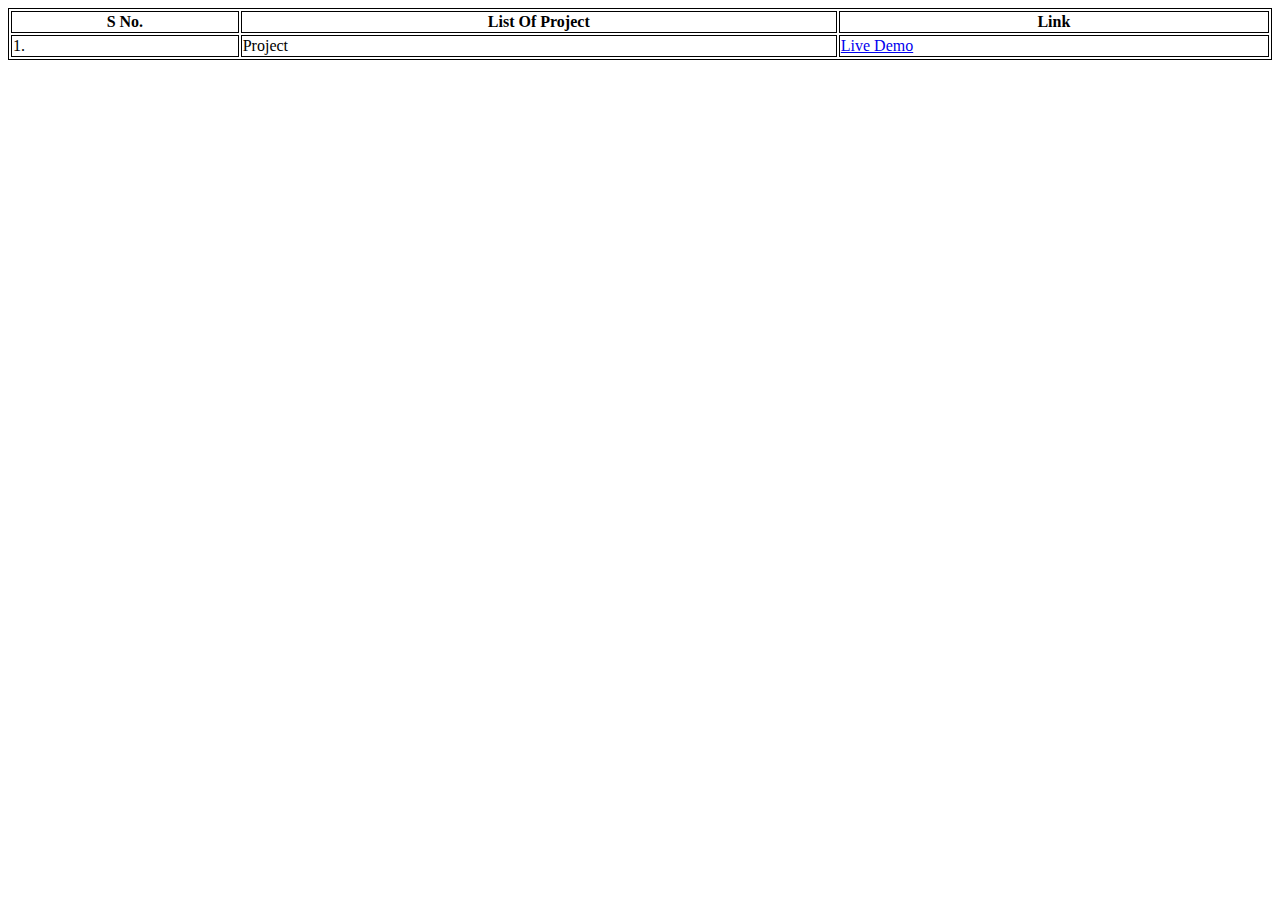
<file: index.html>
<!DOCTYPE html>
<html lang="en">
<head>
    <meta charset="UTF-8">
    <meta http-equiv="X-UA-Compatible" content="IE=edge">
    <meta name="viewport" content="width=device-width, initial-scale=1.0">
    <title>CSS Project</title>
    <style>
        table, th, td {
            border: 1px solid black;
        }
    </style>
</head>
<body>
    <table style="width: 100%;">
        <tr>
            <th>S No.</th>
            <th>List Of Project</th>
            <th>Link</th>
        </tr>
        <tr>
            <td>1.</td>
            <td>Project</td>
            <td><a href="Prepbytes%20CSS%20project/index.html">Live Demo</a></td>
        </tr>
    </table>
</body>
</html>
</file>
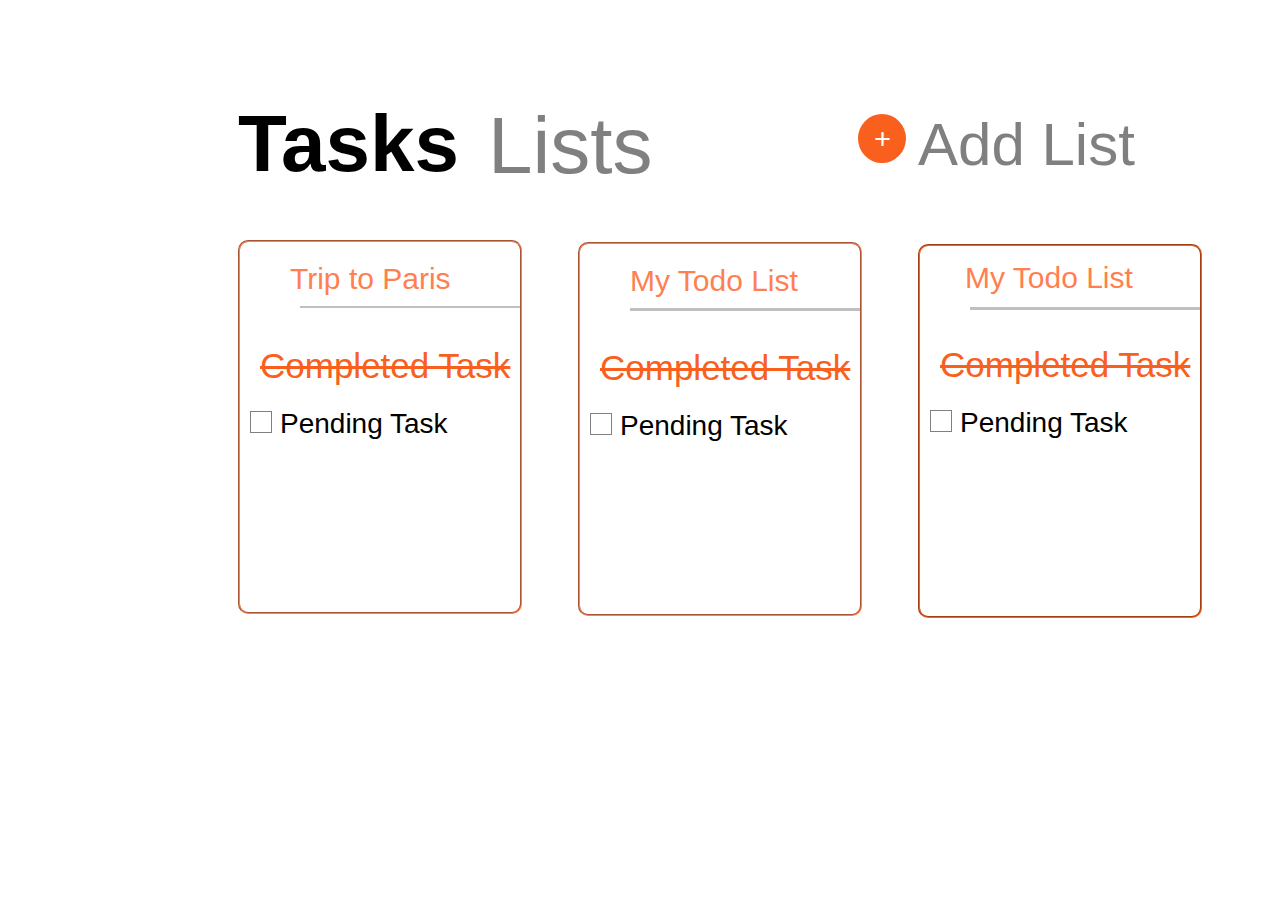
<file: Prepbytes CSS project/index.html>
<!DOCTYPE html>
<html lang="en">
<head>
    <meta charset="UTF-8">
    <meta http-equiv="X-UA-Compatible" content="IE=edge">
    <meta name="viewport" content="width=device-width, initial-scale=1.0">
    <title>Document</title>
    <link rel="stylesheet" href="style.css">
</head>
<body>
    <div class="parent">
        <div class="child1">
            <a href="trip.html">
            <div class="tmt1">Trip to Paris</div>
            </a>
            <div class="txt1"></div>
            <div class="item1">Completed Task</div>
            <div class="box1"></div>
            <div class="ppt1">Pending Task</div>
        </div>
        <div class="child2">
            <div class="tmt2">My Todo List</div>
            <div class="txt2"></div>
            <div class="item2">Completed Task</div>
            <div class="box2"></div>
            <div class="ppt2">Pending Task</div>
        </div>
        <div class="child3">
            <div class="tmt3">My Todo List</div>
            <div class="txt3"></div>
            <div class="item3">Completed Task</div>
            <div class="box2"></div>
            <div class="ppt2">Pending Task</div>
        </div>
        <div class="child4">Tasks</div>
        <div class="child5">Lists</div>
        <div class="child6">Add List</div>
        <a href="list.html">
        <div class="center"></div>
        <div class="child7">+</div>
        </a>
    </div>
    
</body>
</html>
</file>
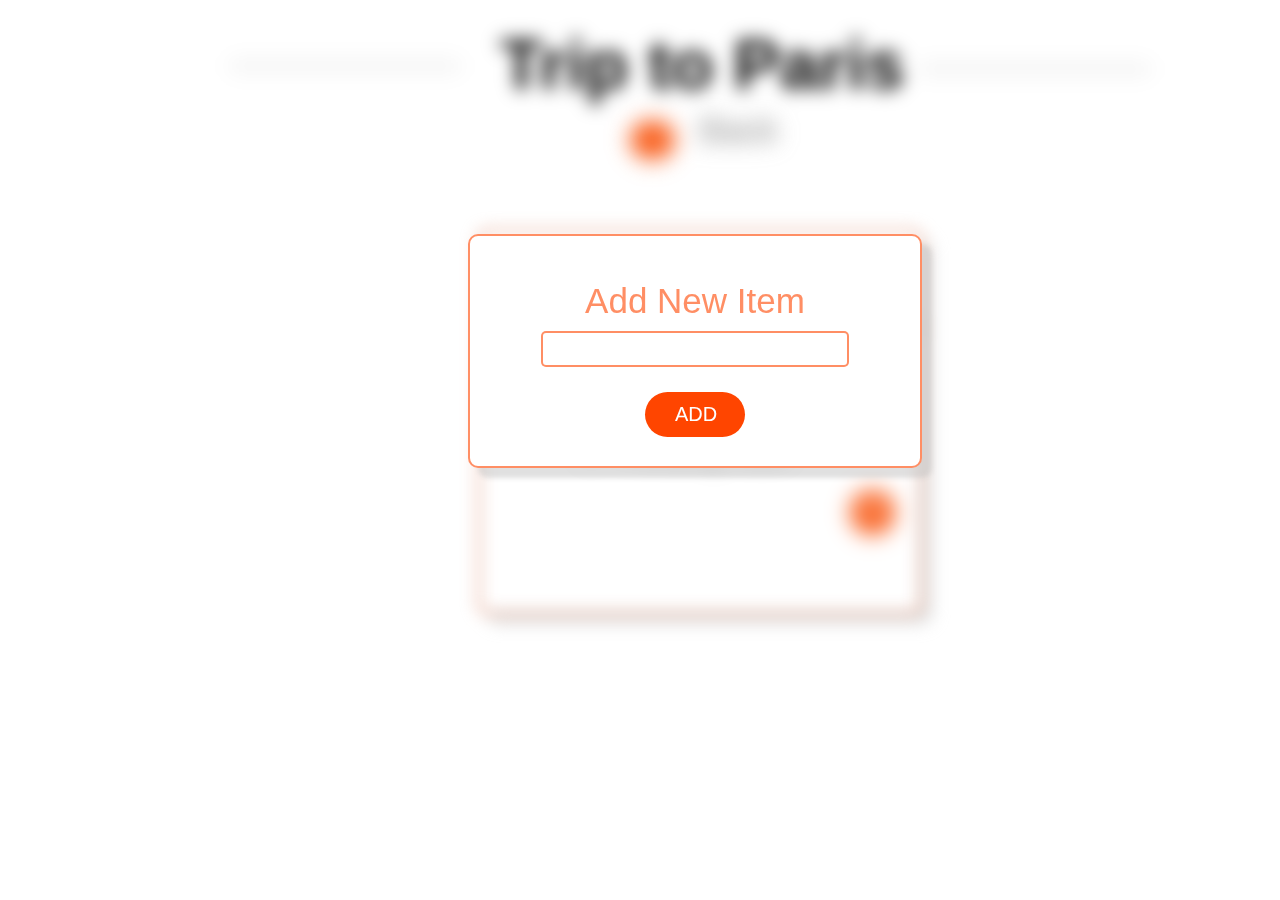
<file: Prepbytes CSS project/item.html>
<!DOCTYPE html>
<html lang="en">
<head>
    <meta charset="UTF-8">
    <meta http-equiv="X-UA-Compatible" content="IE=edge">
    <meta name="viewport" content="width=device-width, initial-scale=1.0">
    <title>Document</title>
    <link rel="stylesheet" href="style.css">
</head>
<body>
    <div class="Ab">
        <div class="ab1">
            <div class="ab11">Trip to Paris</div>
            <div class="ab111"></div>
            <div class="ab1111">Completed Task</div>
            <div class="ab5"></div>
            <div class="ab6">Pending Task</div>
            <div class="ab7">Trip to Paris</div>
            <div class="ab8"></div>
            <div class="ab9"></div>
            <div class="ab10"></div>
            <div class="ab12">Back</div>
            <div class="ab13">+</div>
        </div>
        <div class="ab14">
            <div class="ab15">Add New Item <br>
                <input type="text">
            </div>
            <a href="index.html">
            <div class="ab16"></div>
                <div class="ab17">ADD</div>
            </a>
        </div>
    </div>
</body>
</html>
</file>
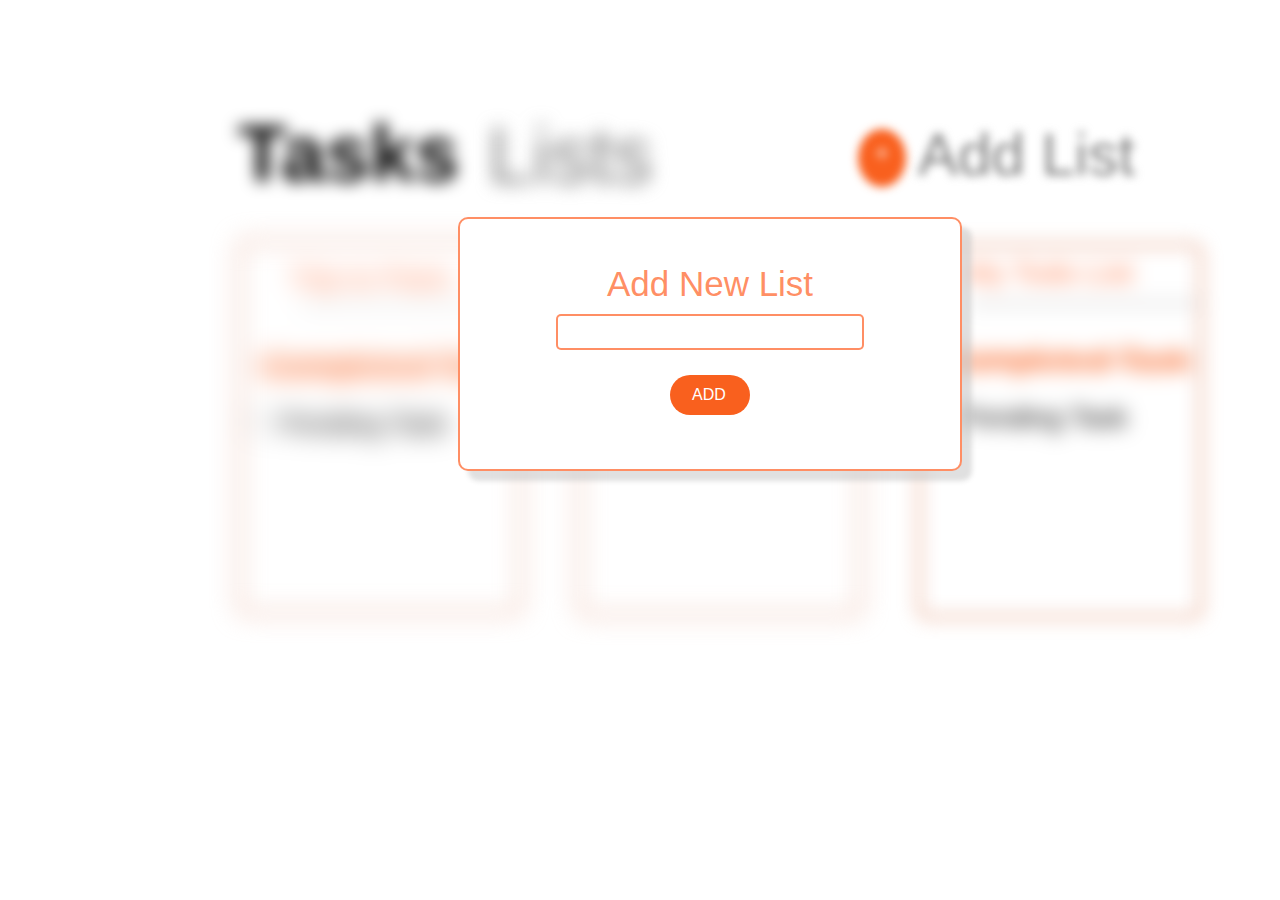
<file: Prepbytes CSS project/list.html>
<!DOCTYPE html>
<html lang="en">
<head>
    <meta charset="UTF-8">
    <meta http-equiv="X-UA-Compatible" content="IE=edge">
    <meta name="viewport" content="width=device-width, initial-scale=1.0">
    <title>Document</title>
    <link rel="stylesheet" href="style.css">
</head>
<body>
    <div class="paren">
        <div class="chil1">
            <div class="tm1">Trip to Paris</div>
            <div class="tx1"></div>
            <div class="ite1">Completed Task</div>
            <div class="bo1"></div>
            <div class="pp1">Pending Task</div>
        </div>
        <div class="chil2">
            <div class="tm2">My Todo List</div>
            <div class="tx2"></div>
            <div class="ite2">Completed Task</div>
            <div class="bo2"></div>
            <div class="pp2">Pending Task</div>
        </div>
        <div class="chil3">
            <div class="tm3">My Todo List</div>
            <div class="tx3"></div>
            <div class="ite3">Completed Task</div>
            <div class="bo2"></div>
            <div class="pp2">Pending Task</div>
        </div>
        <div class="chil4">Tasks</div>
        <div class="chil5">Lists</div>
        <div class="chil6">Add List</div>
        <div class="cente">+</div>
        <div class="chil7">
            <div class="chil8">Add New List <br>
                <input type="text">
            </div>
            <a href="index.html">
            <div class="chil9"></div>
                <div class="chil10">ADD</div>
            </a>
            
        </div>
    </div>
</body>
</html>
</file>
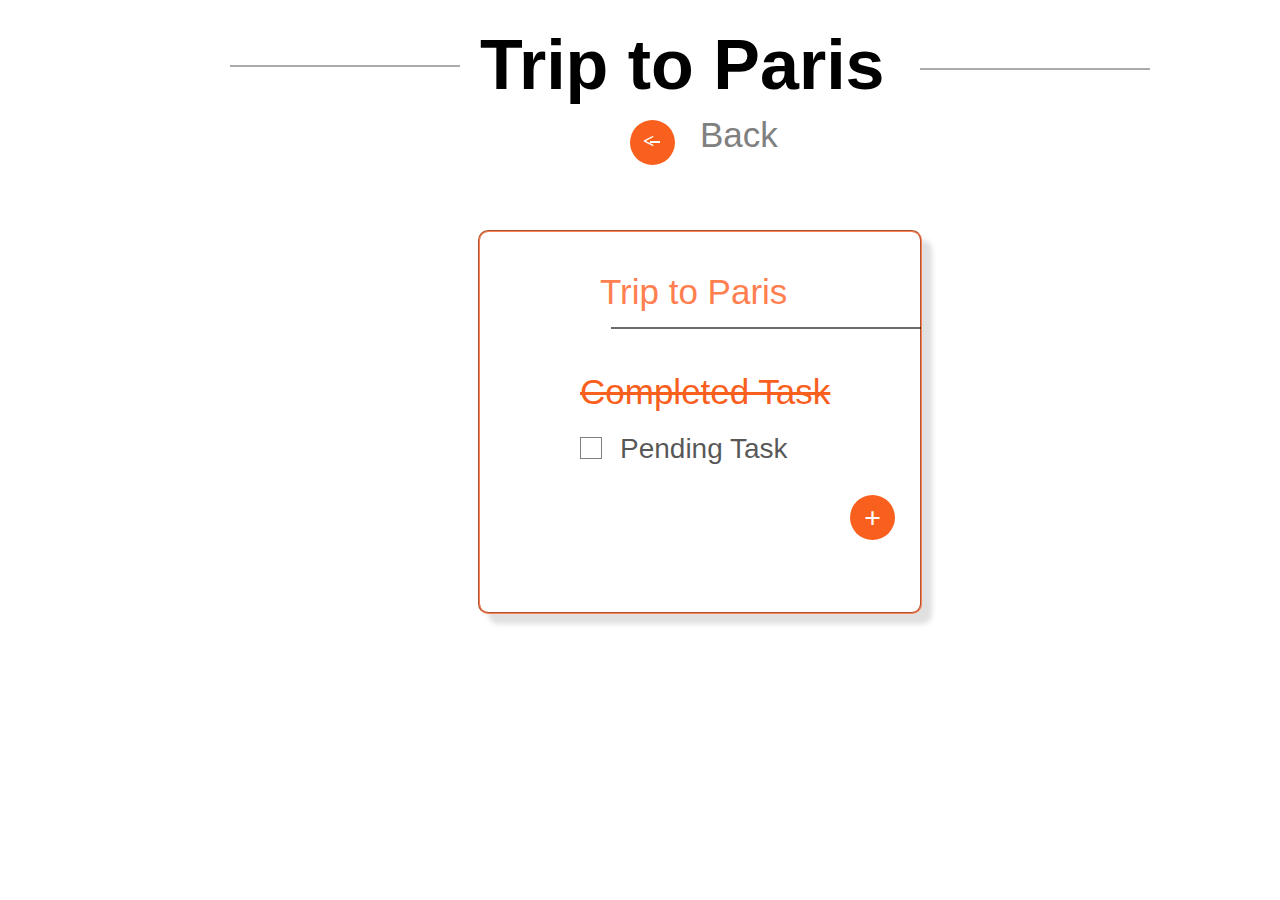
<file: Prepbytes CSS project/trip.html>
<!DOCTYPE html>
<html lang="en">
<head>
    <meta charset="UTF-8">
    <meta http-equiv="X-UA-Compatible" content="IE=edge">
    <meta name="viewport" content="width=device-width, initial-scale=1.0">
    <title>Document</title>
    <link rel="stylesheet" href="style.css">
</head>
<body>
    <div class="A">
        <div class="a1">
            <div class="a11">Trip to Paris</div>
            <div class="a111"></div>
            <div class="a1111">Completed Task</div>
            <div class="a5"></div>
            <div class="a6">Pending Task</div>
            <div class="a7">Trip to Paris</div>
            <div class="a8"></div>
            <div class="a9"></div>
            <div class="a10"></div>
            <div class="a12">Back</div>
            <a href="index.html">
            <div class="a13"></div>
            <div class="a14"><</div>
            </a>
            <a href="item.html">
            <div class="a15"></div>
            <div class="a16">+</div>
            </a>
        </div>   
    </div>
</body>
</html>
</file>
<file: Prepbytes CSS project/style.css>
.child1{
    border: 2px rgb(255, 127, 80);
    border-style: groove;
    background-color: white;
    width: 280px;
    height: 370px;
    margin-left: 230px;
    margin-top: 240px;
    border-radius: 10px;
}
.tmt1{
    color: rgb(255, 127, 80);
    font-family: Arial, Helvetica, sans-serif;
    font-size: 30px;
    margin-left: 50px;
    margin-top: 20px;
}
 .txt1{
    position: absolute;
    margin: auto;
    height: 2px;
    background: silver;
    width: 220px;
    margin-left: 60px;
    margin-top: 10px;
}
.item1{
    color: rgb(249, 96, 30);
    font-family: Arial, Helvetica, sans-serif;
    font-size: 35px;
    margin-left: 20px;
    margin-top: 50px;
    text-decoration: line-through;

}
.box1{
    border: 1px solid grey;
    width: 20px;
    height: 20px;
    color: white;
    margin-left: 10px;
    margin-top: 25px;
}
.ppt1{
    font-size: 28px;
    font-family: Arial, Helvetica, sans-serif;
    margin-left: 40px;
    margin-top: -25px;
    
}
.child2{
    border: 2px rgb(255, 127, 80);
    border-style: groove;
    background-color: white;
    width: 280px;
    height: 370px;
    margin-left: 570px;
    margin-top: -372px;
    border-radius: 10px;
}
.tmt2{
    color: rgb(255, 127, 80);
    font-family: Arial, Helvetica, sans-serif;
    font-size: 30px;
    margin-left: 50px;
    margin-top: 20px;
}
.txt2{
    position: absolute;
    margin: auto;
    height: 2.5px;
    background: silver;
    width: 230px;
    margin-left: 50px;
    margin-top: 10px;
}
.item2{
    color: rgb(249, 96, 30);
    font-family: Arial, Helvetica, sans-serif;
    font-size: 35px;
    margin-left: 20px;
    margin-top: 50px;
    text-decoration: line-through;
}
.box2{
    border: 1px solid grey;
    width: 20px;
    height: 20px;
    color: white;
    margin-left: 10px;
    margin-top: 25px;
}
.ppt2{
    font-size: 28px;
    font-family: Arial, Helvetica, sans-serif;
    margin-left: 40px;
    margin-top: -25px;
    
}
.child3{
    border: 2px rgb(249, 96, 30);
    border-style: groove;
    background-color: white;
    width: 280px;
    height: 370px;
    margin-left: 910px;
    margin-top: -372px;
    border-radius: 10px;   
}
.tmt3{
    color: rgb(255, 127, 80);
    font-family: Arial, Helvetica, sans-serif;
    font-size: 30px;
    margin-left: 45px;
    margin-top: 15px;   
}
.txt3{
    position: absolute;
    margin: auto;
    height: 2.5px;
    background: silver;
    width: 230px;
    margin-left: 50px;
    margin-top: 12px;
}
.item3{
    color: rgb(249, 96, 30);
    font-family: Arial, Helvetica, sans-serif;
    font-size: 35px;
    margin-left: 20px;
    margin-top: 50px;
    text-decoration: line-through;
}
.box3{
    border: 1px solid grey;
    width: 20px;
    height: 20px;
    color: white;
    margin-left: 10px;
    margin-top: 25px;
}
.ppt3{
    font-size: 28px;
    font-family: Arial, Helvetica, sans-serif;
    margin-left: 40px;
    margin-top: -25px;
    
}
.child4{
   font-size: 80px; 
   font-weight: bold;
   font-family: Arial, Helvetica, sans-serif;
   margin-left: 230px;
   margin-top: -520px;
}
.child5{
    font-size: 80px;
    font-weight: normal;
    font-family: Arial, Helvetica, sans-serif;
    color: gray;
    margin-left: 480px;
    margin-top: -90px;

}
.child6{
    font-size: 60px;
    font-weight: normal;
    font-family: Arial, Helvetica, sans-serif;
    color: gray;
    margin-left: 910px;
    margin-top: -82px;   
}
.center{
    background-color: rgb(249, 96, 30);
    color: white;
    height: 39px;
    width: 48px;
    border: none;
    font-size: 26px;
    margin-left: 850px;
    margin-top: -70px;
    text-align: center;
    font-weight: bold;
    border-radius: 50%;
    padding-top: 10px;
    margin-top: -65px;   
}
.child7{
    font-weight: bold;
    font-size: 30px;
    color: white;
    margin-left: 384px;
    margin-top: -41px;
    margin-left: 866px;
    
}
.a1{
    border: 2px rgb(255, 127, 80);
    border-style: groove;
    background-color: white;
    width: 440px;
    height: 380px;
    margin-left: 470px;
    margin-top: 230px;
    border-radius: 10px;
    box-shadow: 10px 10px 5px rgba(192, 192, 192, 0.489);

}
.a11{
    color: rgb(255, 127, 80);
    font-family: Arial, Helvetica, sans-serif;
    font-size: 35px;
    margin-left: 120px;
    margin-top: 40px;
}
.a111{
    position: absolute;
    margin: auto;
    height: 1.5px;
    background: rgba(0, 0, 0, 0.579);
    width: 310px;
    margin-left: 131px;
    margin-top: 15px;
}
.a1111{
    color: rgb(249, 96, 30);
    font-family: Arial, Helvetica, sans-serif;
    font-size: 35px;
    margin-left: 100px;
    margin-top: 60px;
    text-decoration: line-through;
}
.a5{
    border: 1px solid grey;
    width: 20px;
    height: 20px;
    color: white;
    margin-left: 100px;
    margin-top: 25px;
}
.a6{
    font-size: 28px;
    font-family: Arial, Helvetica, sans-serif;
    margin-left: 140px;
    margin-top: -26px;
    color: rgba(0, 0, 0, 0.675);  
}
.a7{
    color: black;
    font-size: 70px;
    font-weight: bold;
    font-family: Arial, Helvetica, sans-serif;
    margin-top: -440px;
    margin-left: 20pxs;
}
.a8{
    position: absolute;
    margin: auto;
    height: 2px;
    background: rgba(0, 0, 0, 0.33);
    width: 230px;
    margin-left: -250px;
    margin-top: -40px;
}
.a9{
   
    position: absolute;
    margin: auto;
    height: 2px;
    background: rgba(0, 0, 0, 0.33);
    width: 230px;
    margin-left: 440px;
    margin-top: -37px;
    
}
.a10{
    background-color: rgb(249, 96, 30);
    color: white;
    height: 45px;
    width: 45px;
    border: none;
    font-size: 26px;
    margin-left: 150px;
    margin-top: 15px;
    border-radius: 50%;    
}
.a12{
    color: gray;
    font-family: Arial, Helvetica, sans-serif;
    font-size: 35px;
    margin-left: 220px;
    margin-top: -50px;   
}
.a13{
    background-color: rgb(249, 96, 30);
    color: white;
    height: 45px;
    width: 45px;
    border: none;
    font-size: 32px;
    border-radius: 50%;
    margin-left: 370px;
    margin-top: 340px;
    text-align: center;
    font-weight: bold;   
}
.a14{
    color: white;
    height: 2px;
    width: 2px;
    margin-left: 163px;
    margin-top: -410px;
    font-weight: bold;
    font-size: 20px;
}
.a15{
    background-color: white;
    height: 2px;
    width: 10px;
    margin-left: 170px;
    margin-top: -354px;

}
.a16{
    font-weight: bold;
    font-size: 30px;
    color: white;
    margin-left: 384px;
    margin-top: 358px;
}
.chil1{
    border: 2px rgb(255, 127, 80);
    border-style: groove;
    background-color: white;
    width: 280px;
    height: 370px;
    margin-left: 230px;
    margin-top: 240px;
    border-radius: 10px;
    filter: blur(12px);
    
}
.tm1{
    color: rgb(255, 127, 80);
    font-family: Arial, Helvetica, sans-serif;
    font-size: 30px;
    margin-left: 50px;
    margin-top: 20px;
    filter: blur(5px);

}
 .tx1{
    position: absolute;
    margin: auto;
    height: 2px;
    background: silver;
    width: 220px;
    margin-left: 60px;
    margin-top: 10px;
    filter: blur(5px);
}
.ite1{
    color: rgb(249, 96, 30);
    font-family: Arial, Helvetica, sans-serif;
    font-size: 35px;
    margin-left: 20px;
    margin-top: 50px;
    text-decoration: line-through;
    filter: blur(5px);


}
.bo1{
    border: 1px solid grey;
    width: 20px;
    height: 20px;
    color: white;
    margin-left: 10px;
    margin-top: 25px;
    filter: blur(5px);
}
.pp1{
    font-size: 28px;
    font-family: Arial, Helvetica, sans-serif;
    margin-left: 40px;
    margin-top: -25px;
    filter: blur(5px);
    
}

.chil2{
    border: 2px rgb(255, 127, 80);
    border-style: groove;
    background-color: white;
    width: 280px;
    height: 370px;
    margin-left: 570px;
    margin-top: -372px;
    border-radius: 10px;
    filter: blur(12px);
}
.tm2{
    color: rgb(255, 127, 80);
    font-family: Arial, Helvetica, sans-serif;
    font-size: 30px;
    margin-left: 50px;
    margin-top: 20px;
    filter: blur(5px);
}
.tx2{
    position: absolute;
    margin: auto;
    height: 2.5px;
    background: silver;
    width: 230px;
    margin-left: 50px;
    margin-top: 10px;
    filter: blur(5px);
}
.ite2{
    color: rgb(249, 96, 30);
    font-family: Arial, Helvetica, sans-serif;
    font-size: 35px;
    margin-left: 20px;
    margin-top: 50px;
    text-decoration: line-through;
    filter: blur(5px);
}
.bo2{
    border: 1px solid grey;
    width: 20px;
    height: 20px;
    color: white;
    margin-left: 10px;
    margin-top: 25px;
    filter: blur(5px);
}
.pp2{
    font-size: 28px;
    font-family: Arial, Helvetica, sans-serif;
    margin-left: 40px;
    margin-top: -25px;
    filter: blur(5px);
    
}
.chil3{
    border: 2px rgb(249, 96, 30);
    border-style: groove;
    background-color: white;
    width: 280px;
    height: 370px;
    margin-left: 910px;
    margin-top: -372px;
    border-radius: 10px;
    filter: blur(9px);   
}
.tm3{
    color: rgb(255, 127, 80);
    font-family: Arial, Helvetica, sans-serif;
    font-size: 30px;
    margin-left: 45px;
    margin-top: 10px; 
    filter: blur(5px);  
}
.tx3{
    position: absolute;
    margin: auto;
    height: 2.5px;
    background: silver;
    width: 230px;
    margin-left: 50px;
    margin-top: 12px;
    filter: blur(5px);
}
.ite3{
    color: rgb(249, 96, 30);
    font-family: Arial, Helvetica, sans-serif;
    font-size: 35px;
    margin-left: 20px;
    margin-top: 50px;
    text-decoration: line-through;
    filter: blur(5px);
}
.bo3{
    border: 1px solid grey;
    width: 20px;
    height: 20px;
    color: white;
    margin-left: 10px;
    margin-top: 25px;
    filter: blur(5px);
}
.pp3{
    font-size: 28px;
    font-family: Arial, Helvetica, sans-serif;
    margin-left: 40px;
    margin-top: -25px;
    filter: blur(5px);
    
}
.chil4{
   font-size: 80px; 
   font-weight: bold;
   font-family: Arial, Helvetica, sans-serif;
   margin-left: 230px;
   margin-top: -510px;
   filter: blur(8px);
}
.chil5{
    font-size: 80px;
    font-weight: normal;
    font-family: Arial, Helvetica, sans-serif;
    color: gray;
    margin-left: 480px;
    margin-top: -90px;
    filter: blur(9px);

}
.chil6{
    font-size: 60px;
    font-weight: normal;
    font-family: Arial, Helvetica, sans-serif;
    color: gray;
    margin-left: 910px;
    margin-top: -82px;
    filter: blur(5px);   
}
.cente{
    background-color: rgb(249, 96, 30);
    color: white;
    height: 48px;
    width: 48px;
    border: none;
    font-size: 26px;
    margin-left: 850px;
    margin-top: -70px;
    text-align: center;
    font-weight: bold;
    border-radius: 50%;
    padding-top: 10px;
    margin-top: -60px;
    filter: blur(5px);   
}
.chil7{
    border: 2px solid rgba(255, 127, 80, 0.885);
    background-color: white;
    width: 500px;
    height: 250px;
    margin-left: 450px;
    margin-top: 30px;
    border-radius: 10px;
    position: absolute;
    box-shadow: 10px 10px 5px rgba(192, 192, 192, 0.489);
}
.chil8{
    font-size: 35px;
    color: rgba(255, 127, 80, 0.885);
    font-family: Arial, Helvetica, sans-serif;
    text-align: center;
    margin-top: 45px;
}
input[type=text]{
    width: 300px;
    height: 30px;
    border: 2px solid  rgba(255, 127, 80, 0.885);
    border-radius: 5px;
}
.chil9{
    height: 40px;
    width: 80px;
    background-color: rgb(249, 96, 30);
    margin-left: 210px;
    margin-top: 25px;
    border-radius: 20px;
}
.chil10{
    color: white;
    font-family: Arial, Helvetica, sans-serif;
    margin-left: 232px;
    margin-top: -29px;
}
.ab1{
    border: 2px rgb(255, 127, 80);
    border-style: groove;
    background-color: white;
    width: 440px;
    height: 380px;
    margin-left: 470px;
    margin-top: 230px;
    border-radius: 10px;
    box-shadow: 10px 10px 5px rgba(192, 192, 192, 0.489);
    filter: blur(8px);
}
.ab11{
    color: rgb(255, 127, 80);
    font-family: Arial, Helvetica, sans-serif;
    font-size: 35px;
    margin-left: 120px;
    margin-top: 40px;
    filter: blur(8px);
}
.ab111{
    position: absolute;
    margin: auto;
    height: 1.5px;
    background: rgba(0, 0, 0, 0.579);
    width: 310px;
    margin-left: 131px;
    margin-top: 15px;
    filter: blur(8px);
}
.ab1111{
    color: rgb(249, 96, 30);
    font-family: Arial, Helvetica, sans-serif;
    font-size: 35px;
    margin-left: 100px;
    margin-top: 60px;
    text-decoration: line-through;
    filter: blur(8px);
}
.ab5{
    border: 1px solid grey;
    width: 20px;
    height: 20px;
    color: white;
    margin-left: 100px;
    margin-top: 25px;
    filter: blur(8px);
}
.ab6{
    font-size: 28px;
    font-family: Arial, Helvetica, sans-serif;
    margin-left: 140px;
    margin-top: -26px;
    color: rgba(0, 0, 0, 0.675);  
    filter: blur(8px);
}
.ab7{
    color: black;
    font-size: 70px;
    font-weight: bold;
    font-family: Arial, Helvetica, sans-serif;
    margin-top: -440px;
    margin-left: 20px;
    filter: blur(4px);
}
.ab8{
    position: absolute;
    margin: auto;
    height: 2px;
    background: rgba(0, 0, 0, 0.33);
    width: 230px;
    margin-left: -250px;
    margin-top: -40px;
    filter: blur(8px);
}
.ab9{
   
    position: absolute;
    margin: auto;
    height: 2px;
    background: rgba(0, 0, 0, 0.33);
    width: 230px;
    margin-left: 440px;
    margin-top: -37px;
    filter: blur(8px);
    
}
.ab10{
    background-color: rgb(249, 96, 30);
    color: white;
    height: 40px;
    width: 45px;
    border: none;
    font-size: 26px;
    margin-left: 150px;
    margin-top: 15px;
    border-radius: 50%;
    filter: blur(8px);    
}
.ab12{
    color: gray;
    font-family: Arial, Helvetica, sans-serif;
    font-size: 35px;
    margin-left: 220px;
    margin-top: -50px;
    filter: blur(8px);   
}
.ab13{
    background-color: rgb(249, 96, 30);
    color: white;
    height: 45px;
    width: 45px;
    border: none;
    font-size: 32px;
    border-radius: 50%;
    margin-left: 370px;
    margin-top: 340px;
    text-align: center;
    font-weight: bold;
    filter: blur(8px);   
}
.ab14{
    border: 2px solid rgba(255, 127, 80, 0.885);
    background-color: white;
    width: 450px;
    height: 230px;
    margin-left: 460px;
    margin-top: -380px;
    border-radius: 10px;
    position: absolute;
    box-shadow: 10px 10px 5px rgba(192, 192, 192, 0.489); 
}
.ab15{
    font-size: 35px;
    color: rgba(255, 127, 80, 0.885);
    font-family: Arial, Helvetica, sans-serif;
    text-align: center;
    margin-top: 45px;
}
.ab16{
    height: 40px;
    width: 80px;
    background-color: rgb(249, 96, 30);
    margin-left: 190px;
    margin-top: 25px;
    border-radius: 20px; 
}
.ab17{
    color: white;
    font-family: Arial, Helvetica, sans-serif;
    margin-left: 215px;
    margin-top: -29px;
}
.ab16{
    background-color: orangered;
    width: 100px;
    height: 45px;
    margin-left: 175px;
    margin-top: 25px;
    border-radius: 30px;
}
.ab17{
color: white;
    margin-top: 20px;
    font-family: Arial, Helvetica, sans-serif;
    margin-left: 205px;
    margin-top: -34px;
    font-size: 20px; 
} 
.ab18{
    font-size: 25px;
    font-family: Arial, Helvetica, sans-serif;
    color: orangered;
    margin-top: -150px;
    margin-left: 145px;
} 
a:link{
    text-decoration: none;
}
a:visited{
    text-decoration: none;
}
a:hover{
    text-decoration: none;

}
a:active{
    text-decoration: none;
}
</file>
